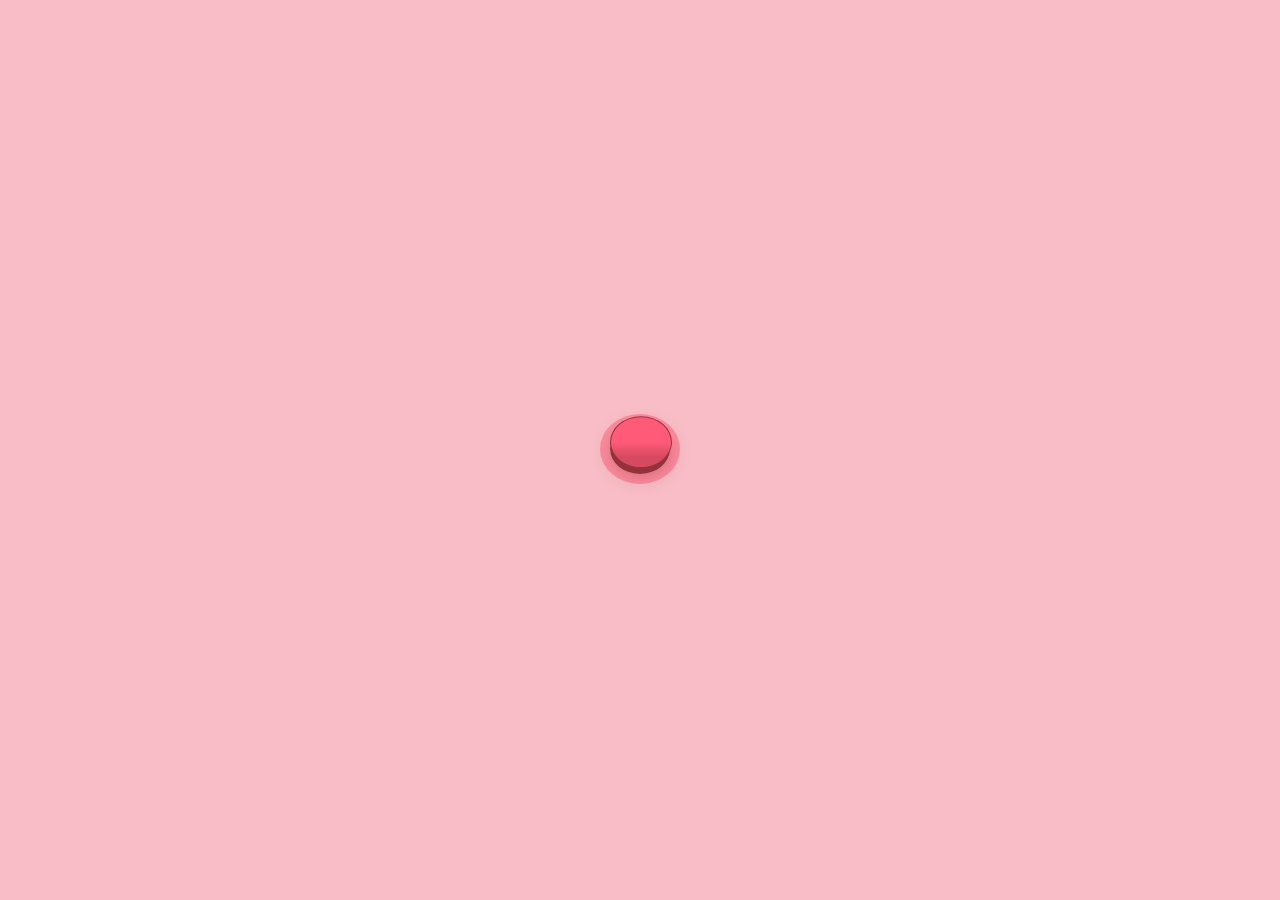
<file: index.html>
<!DOCTYPE html>
<html lang="en">
<head>
    <meta charset="UTF-8">
    <meta name="viewport" content="width=device-width, initial-scale=1.0">
    <title>Be My Valentine</title>
    <link rel="stylesheet" href="style.css">
</head>
<body>
    <div class="container">
      <button class="btn-class-name" onclick="showPopup()">
        <span class="back"></span>
        <span class="front"></span>
      </button>
    </div>

    <div class="popup" id="popup">
        <div>
            <h2 class="question">❤️ Will You Be My Valentine? ❤️</h2>
        <button class="close-button" onclick="closePopup()">Close</button>
        </div>
        <div class="yes-or-no-button">
            <div class="button1">
                <button id="bottone1" onclick="window.location.href='index2.html'"><strong>Yes</strong></button>
                <div>
                    <img src="love-exited.gif" alt="" class="love-exited">
                </div>
            </div>
            <div class="button2">
                <button id="bottone1" onclick="window.location.href='index3.html'"><strong>No</strong></button>
                <div>
                    <img src="sad-face.gif" alt="Cat Laughing" class="sad-face">
                </div>
            </div>
        </div>
    </div>

    <script>
      function showPopup() {
        document.getElementById("popup").classList.add("visible");
      }

      function closePopup() {
        document.getElementById("popup").classList.remove("visible");
      }
    </script>
  </body>
  
</html>
</file>
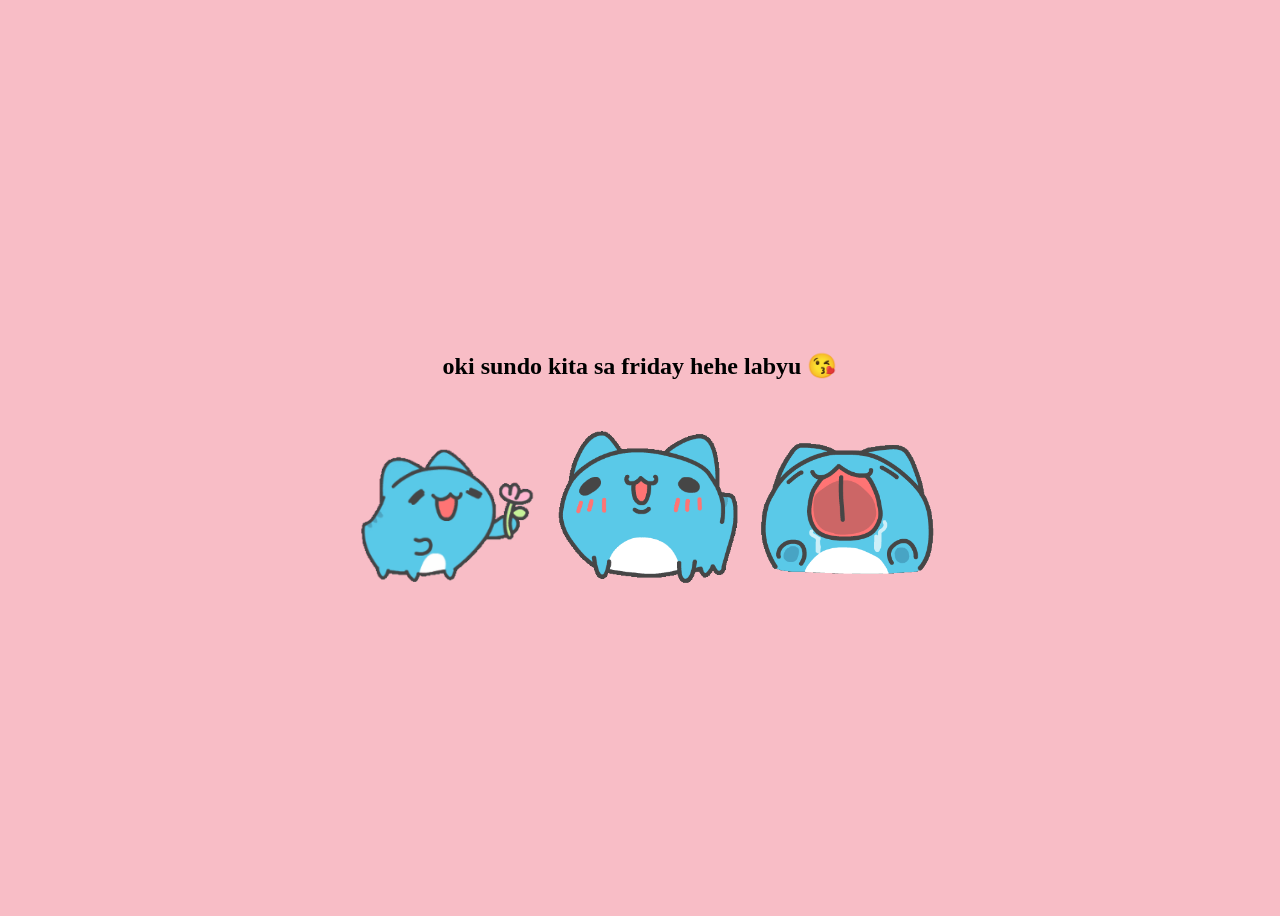
<file: index2.html>
<!DOCTYPE html>
<html lang="en">
<head>
    <meta charset="UTF-8">
    <meta name="viewport" content="width=device-width, initial-scale=1.0">
    <title>YEHEY</title>
</head>

    <style>
        body{
            background-color: #f8bdc6;
            display: flex;
            align-items: center;
            justify-content: center;
            height: 100vh;
            font-family: inherit;
        }

        .all {
            display: flex;
            flex-direction: column;
            align-items: center;
            justify-content: center;
        }

        .capoo {
            display: flex;
            flex-wrap: wrap;
            align-items: center;
            justify-content: center;
        }

        img {
            width: 200px;
        }
    </style>
<body>
    <div class="all">
        <div class="h2">
            <h2>oki sundo kita sa friday hehe labyu 😘</h2>
        </div>
        <div class="capoo">
            <img src="flower.gif" alt="">
            <img src="kiss.gif" alt="">
            <img src="licking.gif" alt="">
        </div>
    </div>
</body>
</html>
</file>
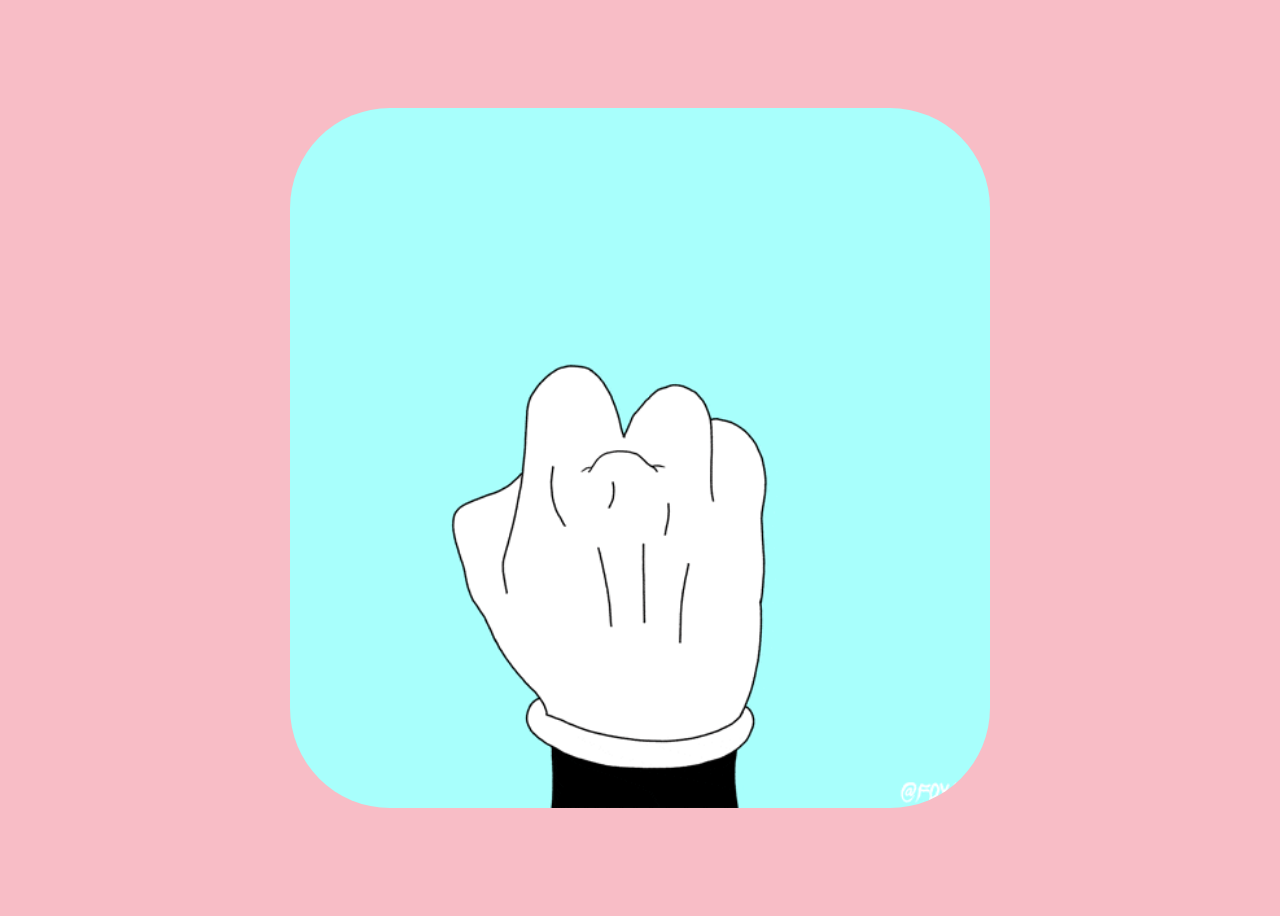
<file: index3.html>
<!DOCTYPE html>
<html lang="en">
<head>
    <meta charset="UTF-8">
    <meta name="viewport" content="width=device-width, initial-scale=1.0">
    <title>HMP!</title>
</head>

    <style>
        body {
        background-color: #f8bdc6;
        display: flex;
        align-items: center;
        justify-content: center;
        height: 100vh;
        }

        img {
            display: flex;
            justify-content: center;
            flex-wrap: wrap;
            border-radius: 100px;
        }

        @media (max-width: 425px) {
            img {
                width: 400px;
            }
        }

        @media (min-width: 768px) {
            img {
                width: 700px;
            }
        }
    </style>
<body>
    <img src="nice-day.gif" alt="">
</body>
</html>
</file>
<file: style.css>
body {
    margin: 0;
    padding: 0;
    display: flex;
    justify-content: center;
    align-items: center;
    height: 100vh;
    font-family: 'Arial', sans-serif;
    background-color: #f8bdc6;
  }

  .container {
    text-align: center;
    max-width: 90%;
  }

  .heart-button {
    background-color: #ff6b81;
    border: none;
    color: white;
    padding: 15px 30px;
    font-size: 1.2rem;
    border-radius: 30px;
    cursor: pointer;
    box-shadow: 0 4px 6px rgba(0, 0, 0, 0.2);
    transition: all 0.3s ease;
  }

  .heart-button:hover {
    transform: scale(1.1);
    box-shadow: 0 6px 10px rgba(0, 0, 0, 0.3);
  }

  .popup {
    position: fixed;
    top: 50%;
    left: 50%;
    transform: translate(-50%, -50%) scale(0);
    background-color: white;
    padding: 20px;
    border-radius: 15px;
    box-shadow: 0 4px 10px rgba(0, 0, 0, 0.3);
    text-align: center;
    transition: all 0.3s ease;
    display: flex;
    align-items: center;
    flex-direction: column;
    }

  .popup h2 {
    margin: 0;
    font-size: 1.5rem;
    color: #333;
  }

  .popup.visible {
    transform: translate(-50%, -50%) scale(1);
  }

  .popup .close-button {
    margin-top: 20px;
    padding: 10px 20px;
    font-size: 1rem;
    background-color: #ff6b81;
    color: white;
    border: none;
    border-radius: 20px;
    cursor: pointer;
    transition: background-color 0.3s ease;
  }

  .popup .close-button:hover {
    background-color: #e05a6f;
  }
  
/* Button */
.btn-class-name {
    --primary: 255, 90, 120;
    --secondary: 150, 50, 60;
    width: 60px;
    height: 50px;
    border: none;
    outline: none;
    cursor: pointer;
    user-select: none;
    touch-action: manipulation;
    outline: 10px solid rgb(var(--primary), .5);
    border-radius: 100%;
    position: relative;
    transition: .3s;
  }
  
  .btn-class-name .back {
    background: rgb(var(--secondary));
    border-radius: 100%;
    position: absolute;
    left: 0;
    top: 0;
    width: 100%;
    height: 100%;
  }
  
  .btn-class-name .front {
    background: linear-gradient(0deg, rgba(var(--primary), .6) 20%, rgba(var(--primary)) 50%);
    box-shadow: 0 .5em 1em -0.2em rgba(var(--secondary), .5);
    border-radius: 100%;
    position: absolute;
    border: 1px solid rgb(var(--secondary));
    left: 0;
    top: 0;
    width: 100%;
    height: 100%;
    display: flex;
    justify-content: center;
    align-items: center;
    font-size: 1.2rem;
    font-weight: 600;
    font-family: inherit;
    transform: translateY(-15%);
    transition: .15s;
    color: rgb(var(--secondary));
  }
  
  .btn-class-name:active .front {
    transform: translateY(0%);
    box-shadow: 0 0;
  }


  /* YES / NO BUTTON */
  #bottone1 {
    padding-left: 33px;
    padding-right: 33px;
    padding-bottom: 16px;
    padding-top: 16px;
    border-radius: 9px;
    background: #28f8cb;
    border: none;
    font-family: inherit;
    text-align: center;
    cursor: pointer;
    transition: 0.4s;
   }
   
   #bottone1:hover {
    box-shadow: 7px 5px 56px -14px #28f8cb;
   }
   
   #bottone1:active {
    transform: scale(0.97);
    box-shadow: 7px 5px 56px -10px #C3D900;
   }

   .love-exited {
    width: 150px;
    margin-top: 10px;
   }

   .sad-face {
    width: 100px;
    border-radius: 5px;
    margin-top: 10px;
   }

   .yes-or-no-button {
    display: flex;
    margin-top: 15px;
   }
</file>
